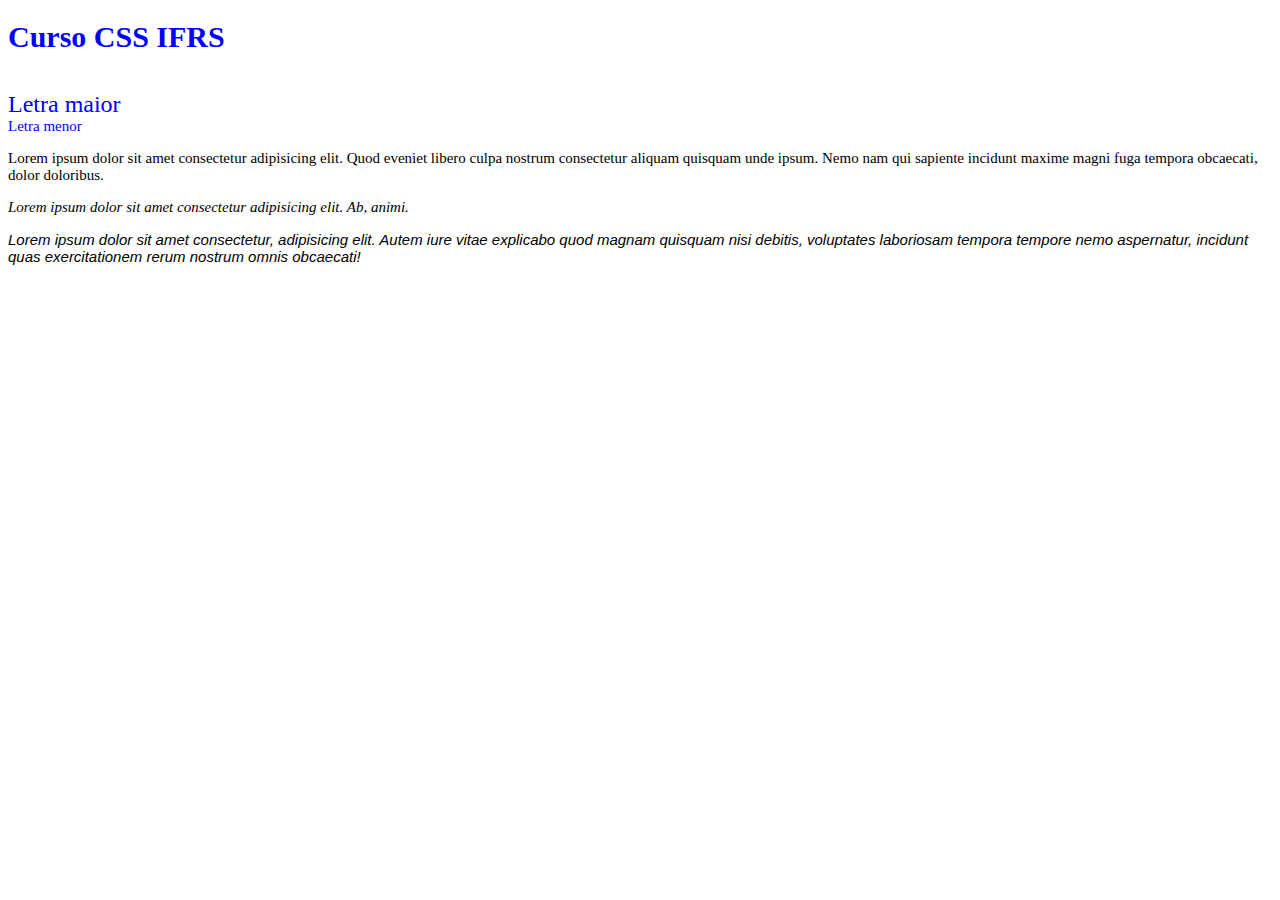
<file: CSS/Curso CSS/Introdução/index.html>
<!DOCTYPE html>
<html lang="pt">
<head>
    <meta charset="UTF-8">
    <meta name="viewport" content="width=device-width, initial-scale=1.0">
    <title>Curso IF CSS</title>
</head>
<link rel="stylesheet" href="estilo.css">
<body>
    <h1>Curso CSS IFRS</h1><br>

    <span id="id1">Letra maior</span><br>

    <span class="class1">Letra menor</span><br>

    <p>Lorem ipsum dolor sit amet consectetur adipisicing elit. Quod eveniet libero culpa nostrum consectetur aliquam quisquam unde ipsum. Nemo nam qui sapiente incidunt maxime magni fuga tempora obcaecati, dolor doloribus.</p>

    <p class="classe1">Lorem ipsum dolor sit amet consectetur adipisicing elit. Ab, animi.</p>

    <p class="classe1" id="id2">Lorem ipsum dolor sit amet consectetur, adipisicing elit. Autem iure vitae explicabo quod magnam quisquam nisi debitis, voluptates laboriosam tempora tempore nemo aspernatur, incidunt quas exercitationem rerum nostrum omnis obcaecati!</p>

    
</body>
</html>
</file>
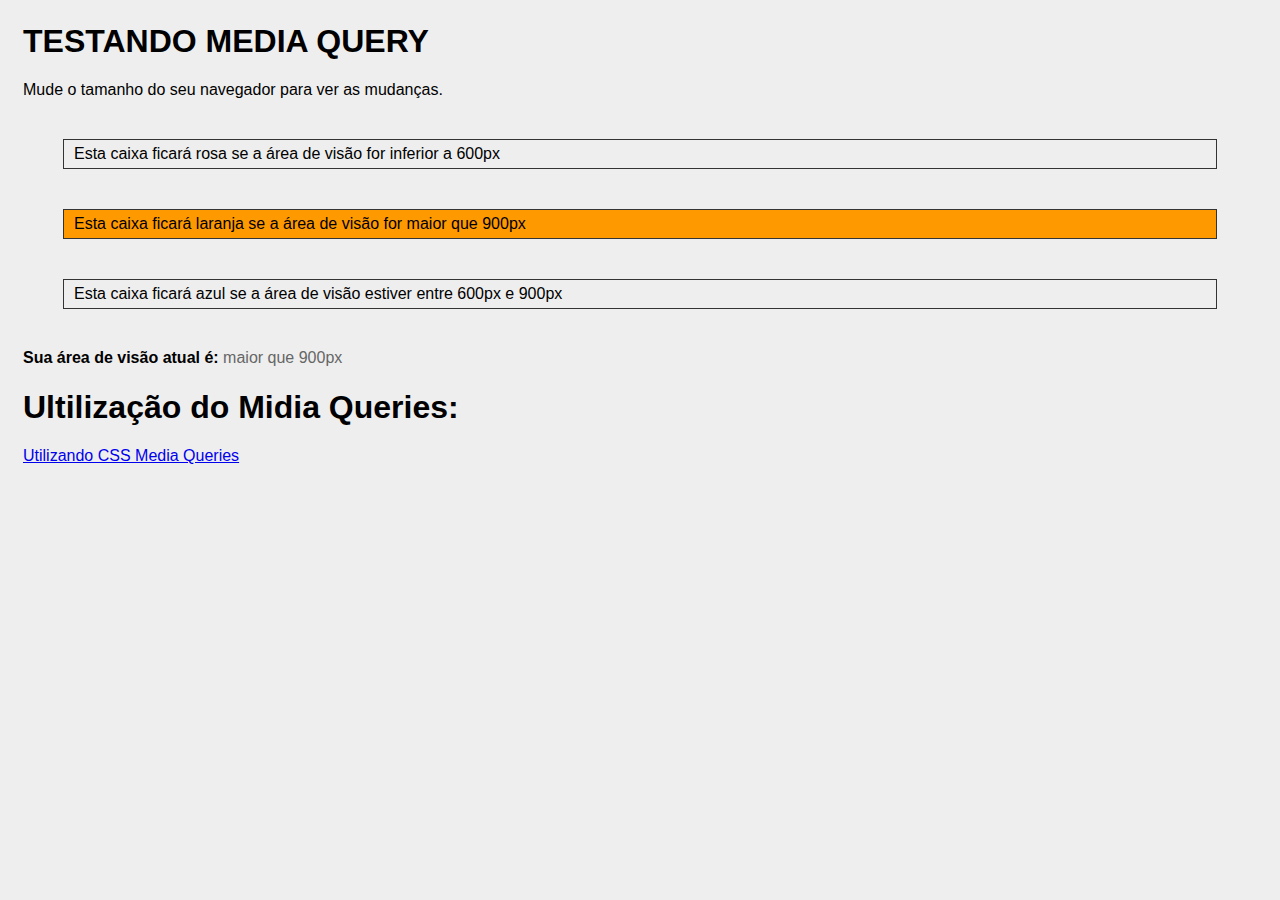
<file: CSS/Curso CSS/Media Query/index.html>
<html>
	<head>
		<title>Media Query</title>
		<link rel="stylesheet" href="pagina.css" />
		<meta charset='utf-8'>
	</head>
	<body>
		<h1>TESTANDO MEDIA QUERY</h1>

		<p>Mude o tamanho do seu navegador para ver as mudanças.</p>

		<div class="caixa um">Esta caixa ficará rosa se a área de visão for inferior a 600px</div>

		<div class="caixa dois">Esta caixa ficará laranja se a área de visão for maior que 900px</div>

		<div class="caixa tres">Esta caixa ficará azul se a área de visão estiver entre 600px e 900px</div>

		<p class="area-visivel"><strong>Sua área de visão atual é: </strong> <span class="lt600">menor que 600px</span>

		<span class="bt600-900">entre 600 - 900px</span>
		
		<span class="gt900">maior que 900px</span></p>

		<section>
			<h1>Ultilização do Midia Queries:</h1>
			<a href="https://www.devmedia.com.br/utilizando-css-media-queries/27085">Utilizando CSS Media Queries</a>
		</section>
	</body>
</html>
</file>
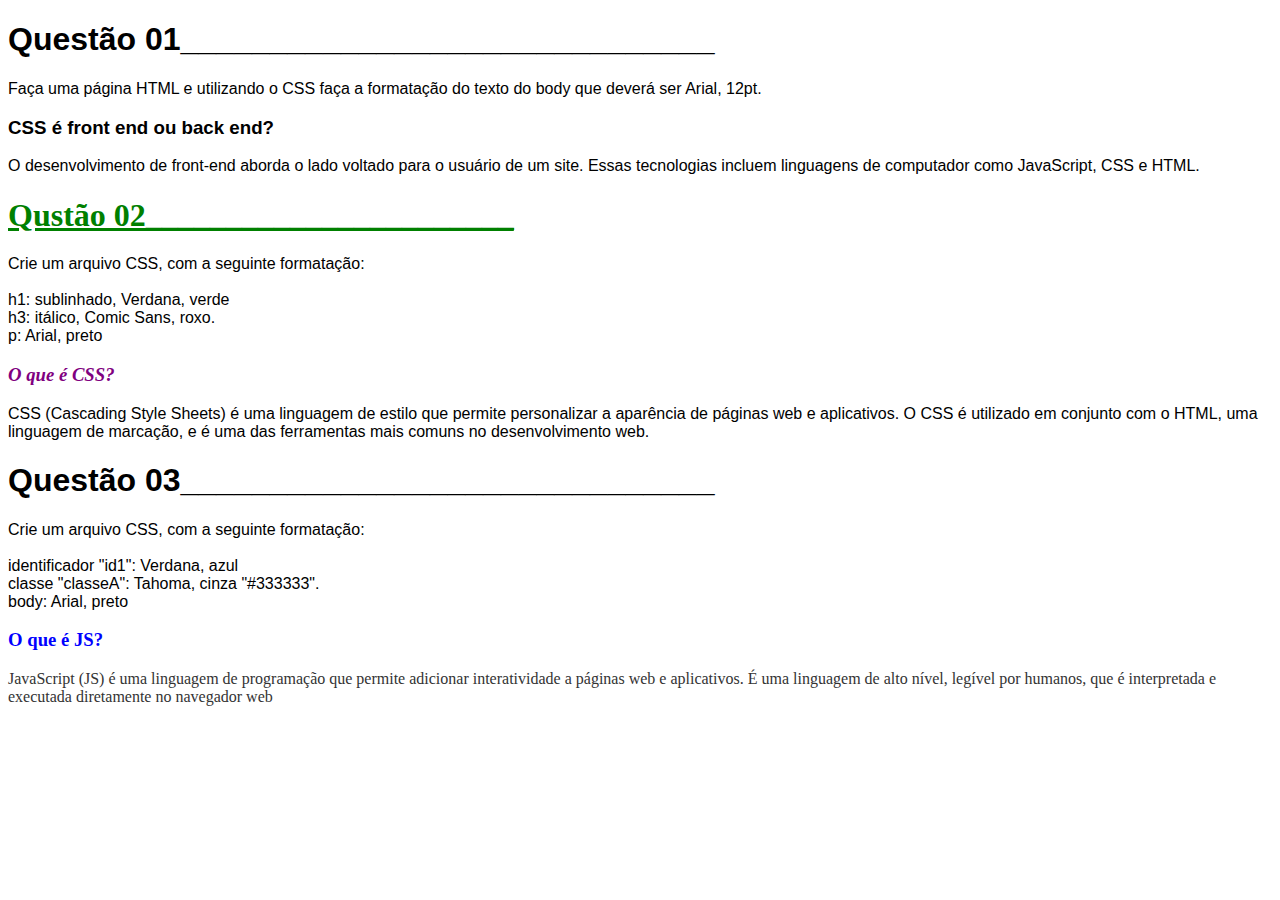
<file: CSS/Curso CSS/Lista de Exercícios/Lista 01/index.html>
<!DOCTYPE html>
<html lang="pt">
<head>
    <meta charset="UTF-8">
    <meta name="viewport" content="width=device-width, initial-scale=1.0">
    <title>Lista 01</title>
</head>

<link rel="stylesheet" href="estilo.css">

<body>
    <section>
        <h1>Questão 01______________________________</h1>
        <p>
            Faça uma página HTML e utilizando o CSS faça a formatação do texto do body que deverá ser Arial, 12pt.

            <h3>CSS é front end ou back end?</h3>

            <span class="texto1">O desenvolvimento de front-end aborda o lado voltado para o usuário de um site. Essas tecnologias incluem linguagens de computador como JavaScript, CSS e HTML.</span>
        </p>
    </section>

    <section>
        <span class="titulo1q2"><h1>Qustão 02_______________________</h1></span>

        <p>
            Crie um arquivo CSS, com a seguinte formatação:<br><br>

            h1: sublinhado, Verdana, verde<br>
            h3: itálico, Comic Sans, roxo.<br>
            p: Arial, preto<br>
        </p>

        <span class="titulo2q1"><h3>O que é CSS?</h3></span>
        
        <p class="texto2">CSS (Cascading Style Sheets) é uma linguagem de estilo que permite personalizar a aparência de páginas web e aplicativos. O CSS é utilizado em conjunto com o HTML, uma linguagem de marcação, e é uma das ferramentas mais comuns no desenvolvimento web.</p>
    </section>

    <section>
        <h1>Questão 03______________________________</h1>
        <p>
            Crie um arquivo CSS, com a seguinte formatação:<br><br>

            identificador "id1": Verdana, azul<br>
            classe "classeA": Tahoma, cinza "#333333".<br>
            body: Arial, preto
        </p>
        <p class="l1q3">
            <h3 id="id1">O que é JS?</h3>
            <span class="classeA">
                JavaScript (JS) é uma linguagem de programação que permite adicionar interatividade a páginas web e aplicativos. É uma linguagem de alto nível, legível por humanos, que é interpretada e executada diretamente no navegador web
            </span>
        </p>
    </section>
</body>
</html>
</file>
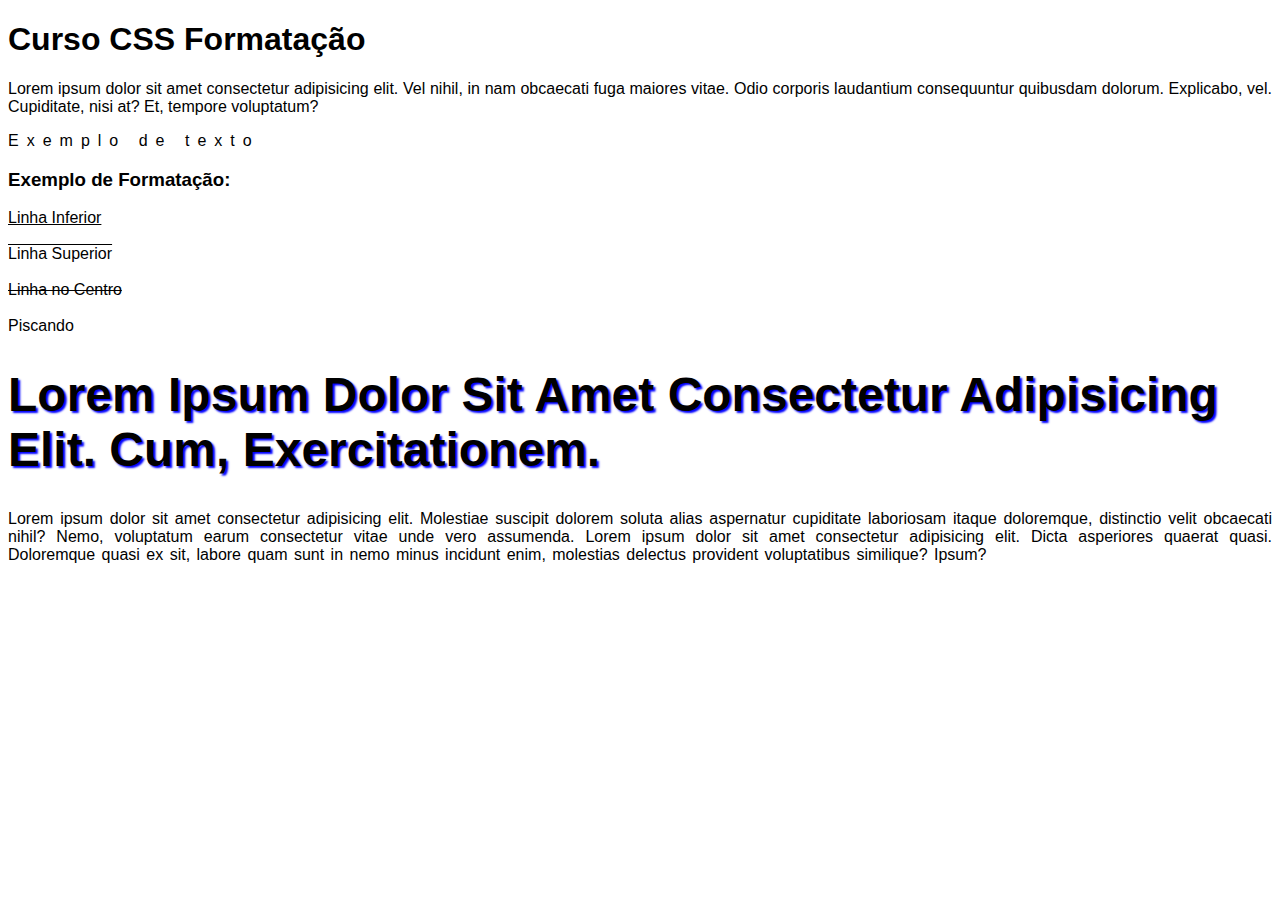
<file: CSS/Curso CSS/Formatação/Alinhamento e espaçamento.html>
<!DOCTYPE html>
<html lang="pt">
<head>
    <meta charset="UTF-8">
    <meta name="viewport" content="width=device-width, initial-scale=1.0">
    <title>Formatação</title>
</head>
<link rel="stylesheet" href="formatação.css">
<body>
    <header>
        <h1>Curso CSS Formatação</h1>
    </header>
    <section>
        <p>
            Lorem ipsum dolor sit amet consectetur adipisicing elit. Vel nihil, in nam obcaecati fuga maiores vitae. Odio corporis laudantium consequuntur quibusdam dolorum. Explicabo, vel. Cupiditate, nisi at? Et, tempore voluptatum?
        </p>
        <p class="classe1">
            Exemplo de texto
        </p>
<!--
Unidades de medidas do CSS:
Relativo:
-% (usado muito em imagens)
-em
-ex
-px (usado muito em imagens)

Absoluto:
-in
-cm
-mm
-pt (usado muito em fontes)
-pc
-->
        <h3>Exemplo de Formatação:</h3>

        <p>
            <span class="inferior">Linha Inferior</span><br><br>

            <span class="superior">Linha Superior</span><br><br>

            <span class="centro">Linha no Centro</span><br><br>

            <span class="pisca">Piscando</span>
        </p>
    </section>
    <section>
        <span class="titulo1"><h1>Lorem ipsum dolor sit amet consectetur adipisicing elit. Cum, exercitationem.</h1></span>
        <p>
            <span class="informacion">Lorem ipsum dolor sit amet consectetur adipisicing elit. Molestiae suscipit dolorem soluta alias aspernatur cupiditate laboriosam itaque doloremque, distinctio velit obcaecati nihil? Nemo, voluptatum earum consectetur vitae unde vero assumenda. Lorem ipsum dolor sit amet consectetur adipisicing elit. Dicta asperiores quaerat quasi. Doloremque quasi ex sit, labore quam sunt in nemo minus incidunt enim, molestias delectus provident voluptatibus similique? Ipsum?</span>
        </p>
    </section>
</body>
</html>
</file>
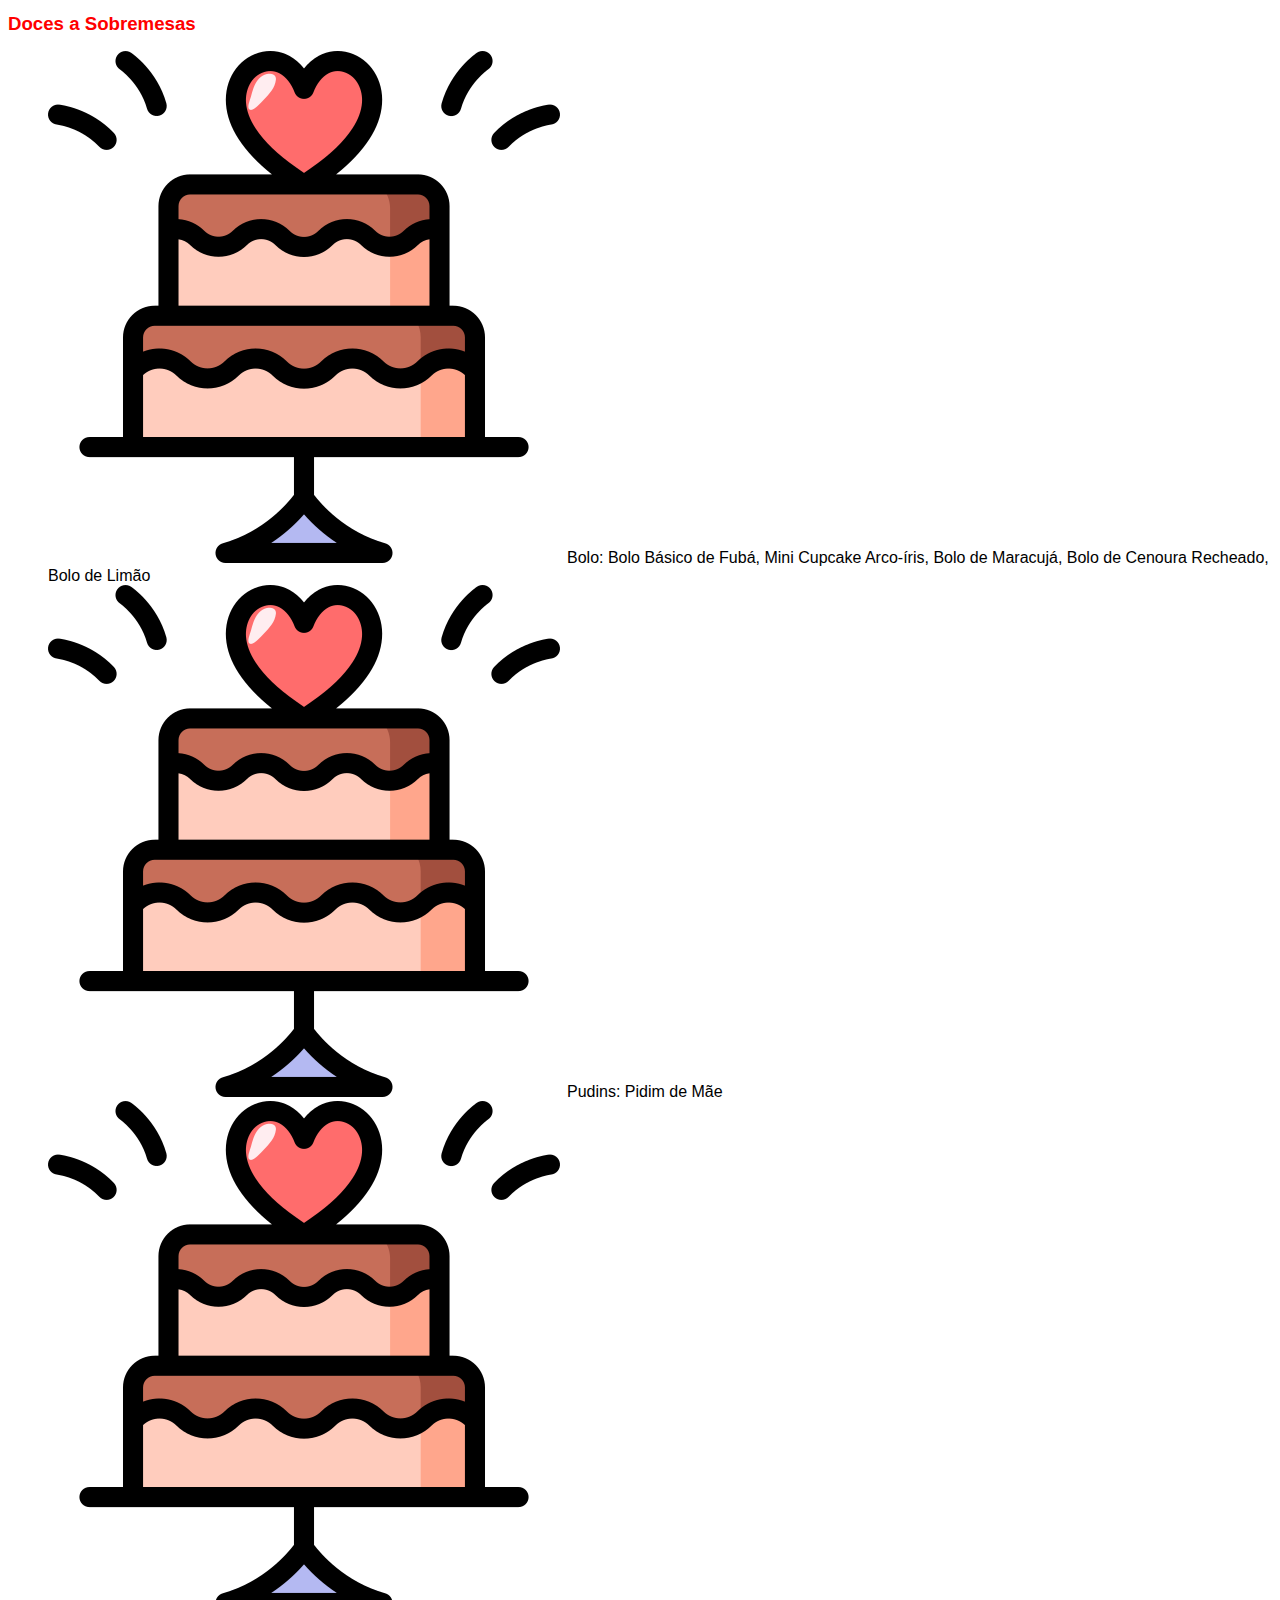
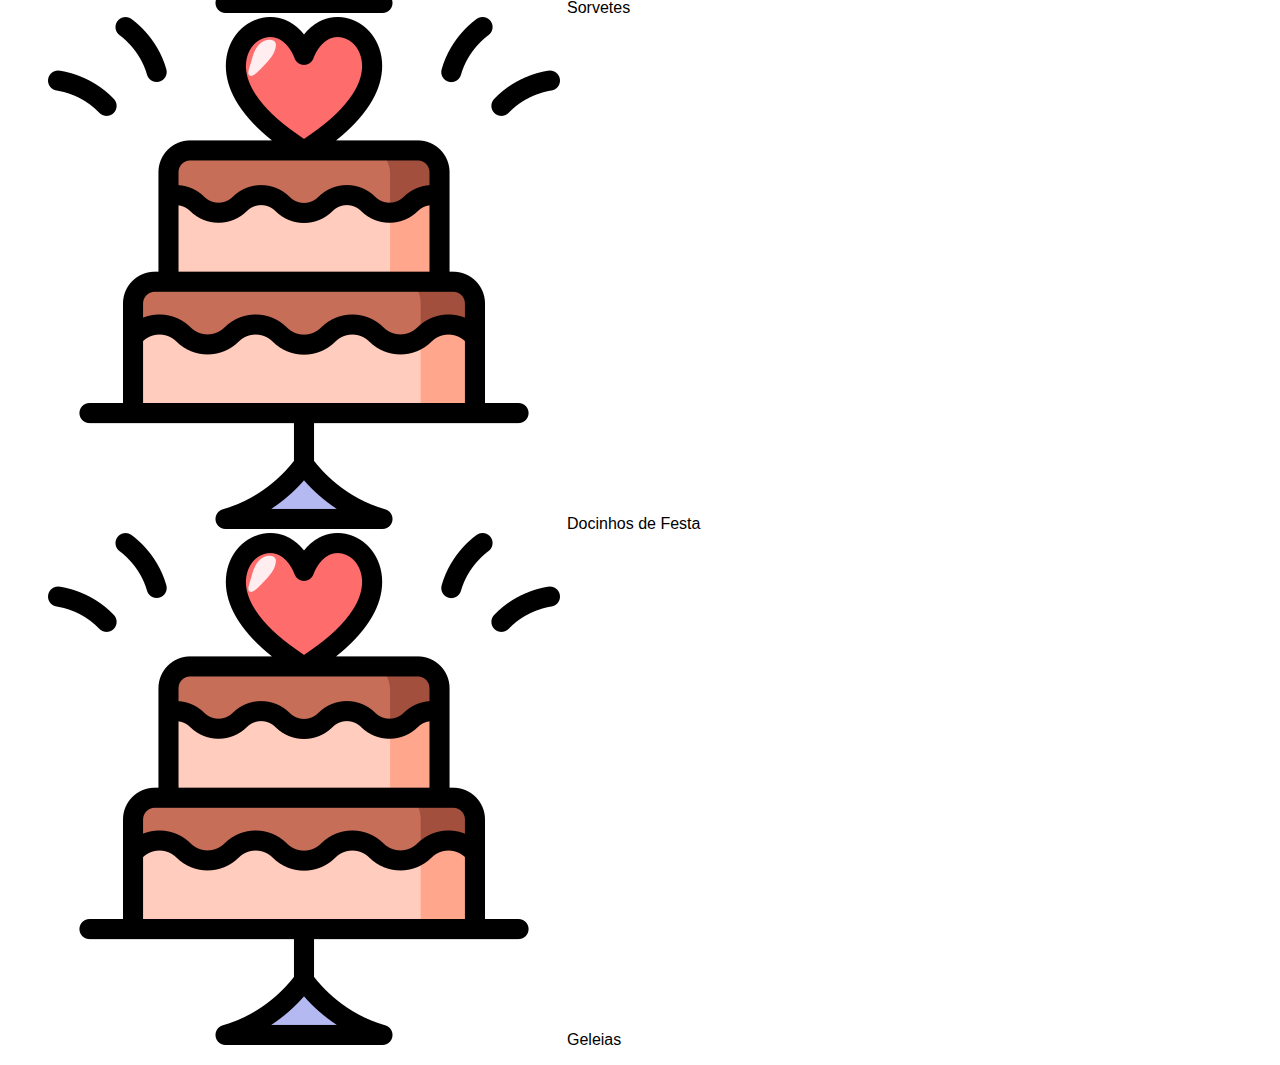
<file: CSS/Curso CSS/Lista/Lista.html>
<!DOCTYPE html>
<html lang="pt">
<head>
    <meta charset="UTF-8">
    <meta name="viewport" content="width=device-width, initial-scale=1.0">
    <title>Lista</title>
</head>
<link rel="stylesheet" href="lista.css">
<body>
    <h1>Doces a Sobremesas</h1>
    <ul>
        <li>Bolo: Bolo Básico de Fubá, Mini Cupcake Arco-íris, Bolo de Maracujá, Bolo de Cenoura Recheado, Bolo de Limão</li>

        <li>Pudins: Pidim de Mãe</li>
        
        <li>Sorvetes</li>

        <li>Docinhos de Festa</li>

        <li>Geleias</li>
    </ul>
</body>
</html>
</file>
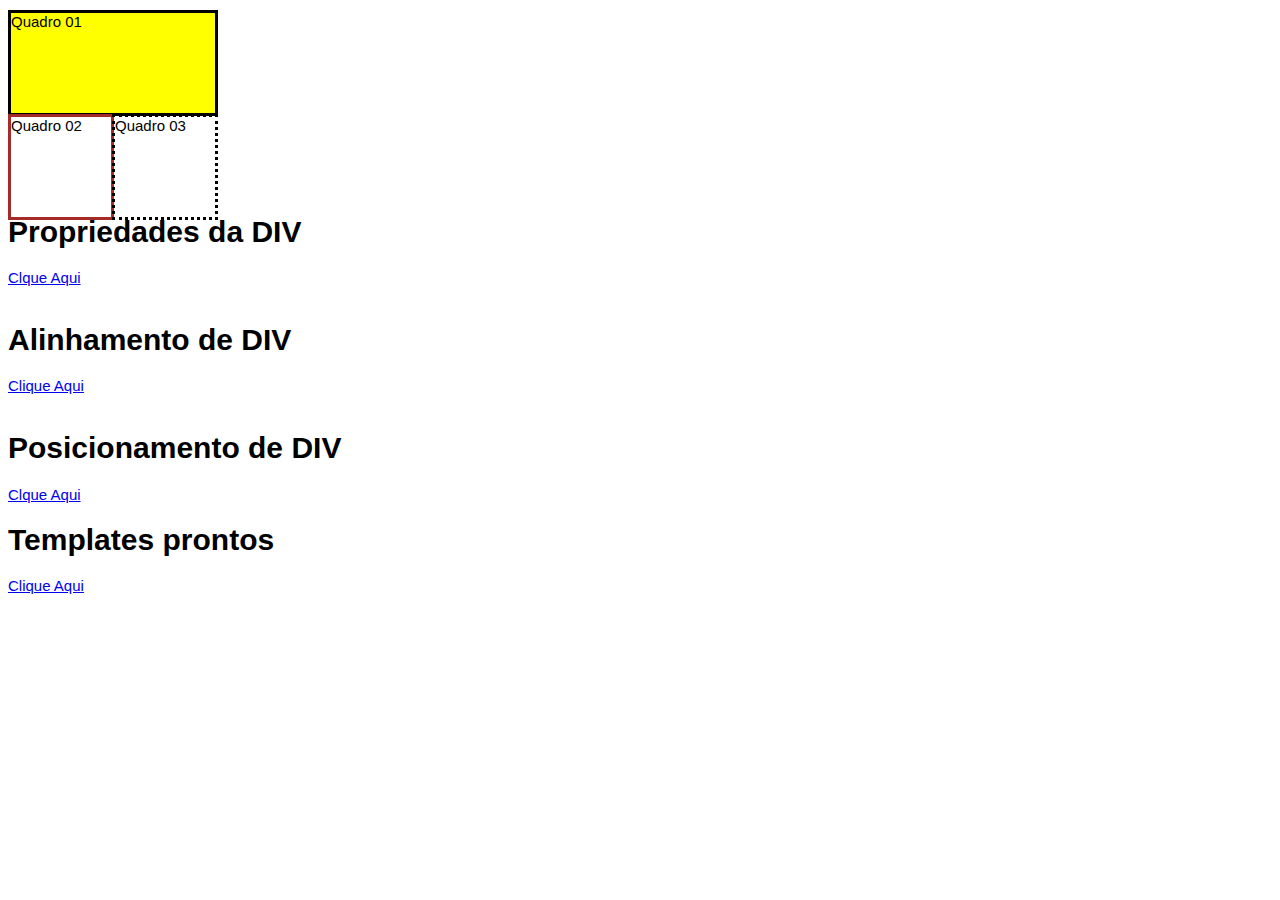
<file: CSS/Curso CSS/Posicionamento/Posicionamento.html>
<!DOCTYPE html>
<html lang="pt">
<head>
    <meta charset="UTF-8">
    <meta name="viewport" content="width=device-width, initial-scale=1.0">
    <title>Posicionamento</title>
</head>
<link rel="stylesheet" type="text/css" href="estilo.css">
<body>
    <div class="quadro1">Quadro 01</div>
    <div class="quadro2">Quadro 02</div>
    <div class="quadro3">Quadro 03</div><br><br><br><br><br><br><br><br><br><br><br>

    <h1>Propriedades da DIV</h1>

    <a href="http://www.w3schools.com/css/css_boxmodel.asp">Clque Aqui</a><br><br>

    <h1>Alinhamento de DIV</h1>
    <a href="http://learnlayout.com/inline-block.html">Clique Aqui</a><br><br>

    <h1>Posicionamento de DIV</h1>
    <a href="http://www.w3schools.com/css/css_positioning.asp">Clque Aqui</a>

    <h1>Templates prontos</h1>
    <a href="http://templated.co/">Clique Aqui</a>
        
</body>
</html>
</file>
<file: CSS/Curso CSS/Introdução/estilo.css>
body{
    color: blue;
    font-family: verdana, tahoma, times;
    font-size: 15px;
}

#id1 {
    font-size: 24px;
}

.class1 {
    font-size: 15px;
}

p{
    font-size: 15px;
    color: black;
}

.classe1 {
    font-style: italic;
}

#id2 {
    font-family: Arial;
}
</file>
<file: CSS/Curso CSS/Media Query/pagina.css>
body { 
	padding: 15px;
	background:#eee;
	font-family: Arial, Helvetica, sans-serif
}
.caixa { 
	border: solid 1px #333;
	padding: 5px 10px; margin: 40px;
} 
.area-visivel span {
	color: #666;
	display: none;
} 
/* max-width */ 
@media screen and (max-width: 600px) {
	.um { 
		background: #F9C; 
	} 
	span.lt600 { 
		display: inline-block; 
	} 
}
/* min-width */ 
@media screen and (min-width: 900px) {
	.dois { 
		background: #F90;
	} 
	span.gt900 { 
		display: inline-block;
	} 
}
/* min-width & max-width */
@media screen and (min-width: 600px) and (max-width: 900px) {
	.tres { 
		background: #9CF; 
		}
	span.bt600-900 { 
		display: inline-block; 
	} 
}
</file>
<file: CSS/Curso CSS/Lista de Exercícios/Lista 01/estilo.css>
body {
    font-family: arial;
    font-size: 12pt;
}

.titulo1q2 {
    text-decoration: underline;
    font-family: verdana;
    color: green;
}

.titulo2q1 {
    font-style: italic;
    font-family: Comic Sans MS;
    color: purple;
}

p.texto2 {
    font-family: arial;
    color: black;
}

.l1q3 {
    font-family: arial;
    color: black;
}

#id1 {
    font-family: verdana;
    color: blue;
}

.classeA {
    font-family: tahoma;
    color: #333333;
}
</file>
<file: CSS/Curso CSS/Formatação/formatação.css>
body {
    font-family: Arial;
    font-size: 12pt;
}
p {
    text-align: justify;
}
p.classe1 {
    letter-spacing: 0.5em;
}
.inferior {
    text-decoration: underline;
}
.superior {
    text-decoration: overline;
}
.centro {
    text-decoration: line-through;
}
.pisca {
    text-decoration: blink;
}

.titulo1 {
    font-family: sans-serif;
    font-size: 18pt;
    font-weight: bold;
    text-shadow: blue 2px 2px 2px;
    text-transform: capitalize;
}

.informacion {
    font-family: arial;
    font-size: 12pt;
    text-align: justify;
    text-indent: 30pt;
    word-spacing: 2px;
}
</file>
<file: CSS/Curso CSS/Lista/lista.css>
body{
    background-color: white;
}

h1{
    font-family: sans-serif;
    font-size: 14pt;
    font-weight: bold;
    color: red;
}

ul{
    font-family: Arial;
    font-size: 12pt;
    list-style-image: url(bolo.png);
    list-style-position: inside;
}
</file>
<file: CSS/Curso CSS/Posicionamento/estilo.css>
body{
    font-family: arial;
    font-size: 15px;
}

div{
    border-style: solid;
    border-width: 3px;
    position: absolute;
}
/* absolute significa que não é relativa de acordo com o tamanho da tela, ou seja, seu tamanho não modifica */ 

.quadro1{
    top: 10px;
    width: 204px;
    height: 100px;
    background-color: yellow;
}

/* 
top = parte superior qual a distancia
width = largura
height = altura
*/

.quadro2{
    top: 114px;
    width: 100px;
    height: 100px;
    border-color: brown;
}

.quadro3{
    top: 114px;
    left: 112px;
    width: 100px;
    height: 100px;
    border-style: dotted;
}
</file>
